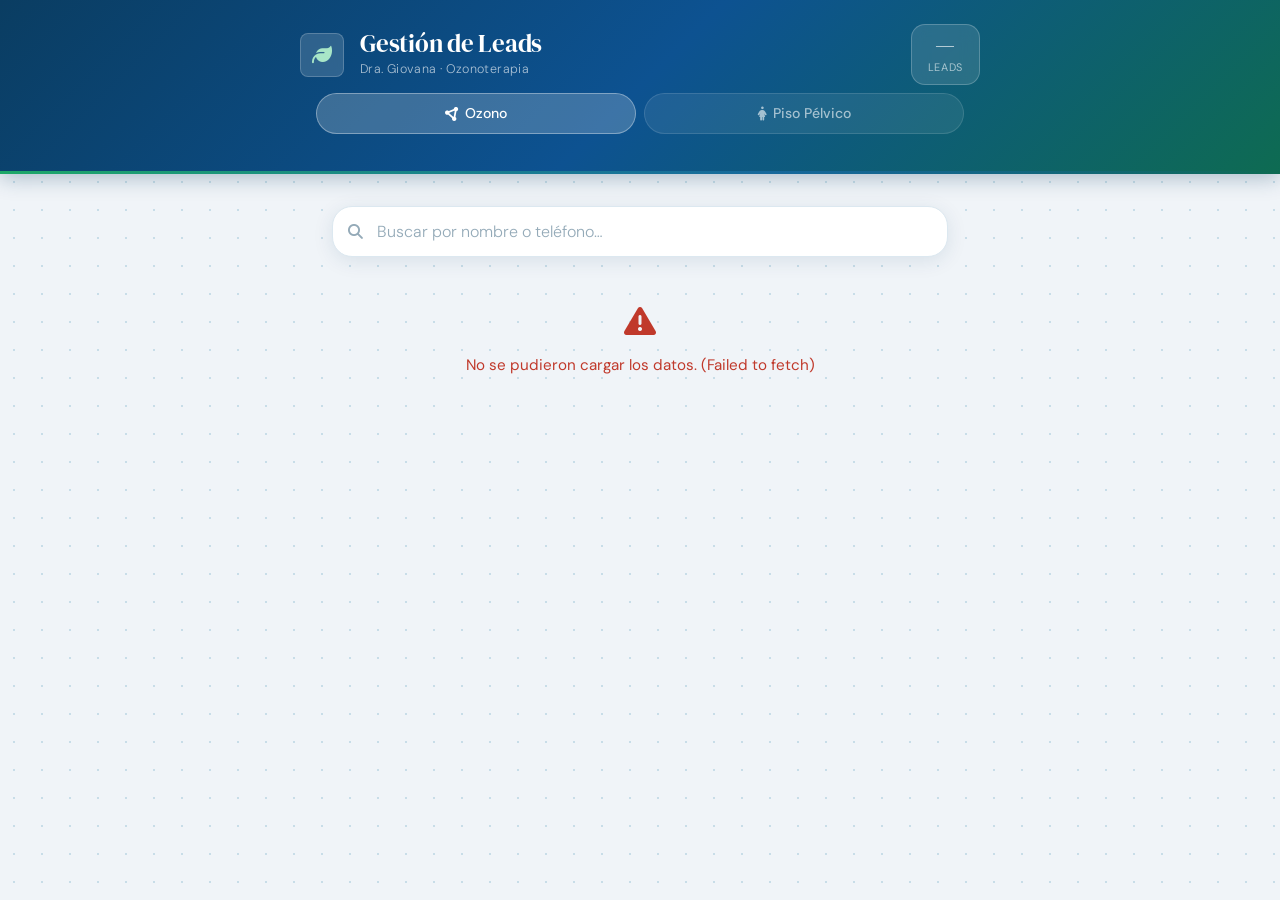
<file: index.html>
<!DOCTYPE html>
<html lang="es">
<head>
  <meta charset="UTF-8" />
  <meta name="viewport" content="width=device-width, initial-scale=1.0, maximum-scale=1.0" />
  <meta name="theme-color" content="#0f1923" />
  <meta name="description" content="Dashboard de Gestión de Leads — Clínica Dra. Giovana" />
  <title>Ozonoterapia · Dra. Giovana</title>

  <link rel="preconnect" href="https://fonts.googleapis.com" />
  <link rel="preconnect" href="https://fonts.gstatic.com" crossorigin />
  <link href="https://fonts.googleapis.com/css2?family=DM+Sans:ital,opsz,wght@0,9..40,300;0,9..40,400;0,9..40,500;0,9..40,600;1,9..40,400&family=DM+Serif+Display:ital@0;1&display=swap" rel="stylesheet" />
  <link rel="stylesheet" href="https://cdnjs.cloudflare.com/ajax/libs/font-awesome/6.5.2/css/all.min.css" crossorigin="anonymous" referrerpolicy="no-referrer" />
  <link rel="stylesheet" href="style.css" />
</head>
<body>

  <header class="site-header">
    <div class="header-inner">
      <div class="header-brand">
        <span class="header-icon" aria-hidden="true">
          <i class="fa-solid fa-leaf"></i>
        </span>
        <div class="header-text">
          <h1 class="header-title">Gestión de Leads</h1>
          <p class="header-subtitle">Dra. Giovana · Ozonoterapia</p>
        </div>
      </div>
      <div class="header-badge" id="leadCount" aria-label="Total de leads">
        <span id="leadCountNumber">—</span>
        <span class="badge-label">leads</span>
      </div>
    </div>

    <!-- Navegación entre servicios -->
    <nav class="header-nav">
      <a href="index.html" class="nav-tab nav-tab--active">
        <i class="fa-solid fa-circle-nodes"></i> Ozono
      </a>
      <a href="piso.html" class="nav-tab">
        <i class="fa-solid fa-person-dress"></i> Piso Pélvico
      </a>
    </nav>
  </header>

  <section class="search-section" role="search">
    <div class="search-wrapper">
      <i class="fa-solid fa-magnifying-glass search-icon" aria-hidden="true"></i>
      <input type="search" id="searchInput" class="search-input" placeholder="Buscar por nombre o teléfono…" autocomplete="off" autocorrect="off" spellcheck="false" />
      <button type="button" id="searchClear" class="search-clear" aria-label="Limpiar búsqueda" hidden>
        <i class="fa-solid fa-xmark" aria-hidden="true"></i>
      </button>
    </div>
  </section>

  <div id="statusMessage" class="status-message" role="status" aria-live="polite" hidden>
    <i class="fa-solid fa-circle-notch fa-spin status-icon" aria-hidden="true"></i>
    <p class="status-text">Cargando leads…</p>
  </div>

  <main id="leadsContainer" class="leads-container" aria-label="Lista de leads"></main>

  <div id="emptyState" class="empty-state" hidden aria-live="polite">
    <i class="fa-solid fa-user-slash empty-state__icon" aria-hidden="true"></i>
    <p class="empty-state__title">Sin resultados</p>
    <p class="empty-state__subtitle">No se encontraron leads con ese criterio.</p>
  </div>

  <script src="script.js"></script>
</body>
</html>
</file>
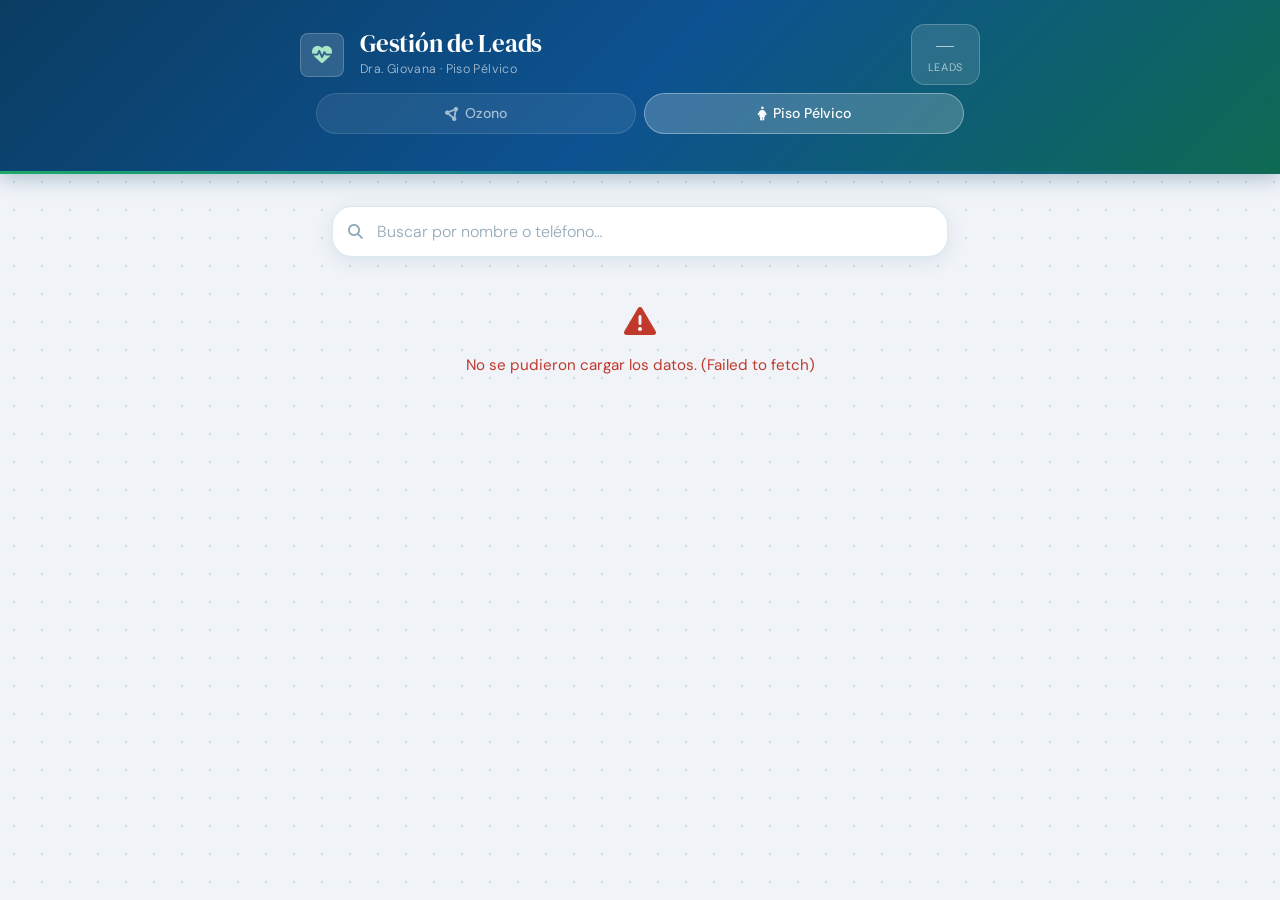
<file: piso.html>
<!DOCTYPE html>
<html lang="es">
<head>
  <meta charset="UTF-8" />
  <meta name="viewport" content="width=device-width, initial-scale=1.0, maximum-scale=1.0" />
  <meta name="theme-color" content="#0f1923" />
  <meta name="description" content="Dashboard de Gestión de Leads — Clínica Dra. Giovana" />
  <title>Piso Pélvico · Dra. Giovana</title>

  <link rel="preconnect" href="https://fonts.googleapis.com" />
  <link rel="preconnect" href="https://fonts.gstatic.com" crossorigin />
  <link href="https://fonts.googleapis.com/css2?family=DM+Sans:ital,opsz,wght@0,9..40,300;0,9..40,400;0,9..40,500;0,9..40,600;1,9..40,400&family=DM+Serif+Display:ital@0;1&display=swap" rel="stylesheet" />
  <link rel="stylesheet" href="https://cdnjs.cloudflare.com/ajax/libs/font-awesome/6.5.2/css/all.min.css" crossorigin="anonymous" referrerpolicy="no-referrer" />
  <link rel="stylesheet" href="style.css" />
</head>
<body>

  <header class="site-header">
    <div class="header-inner">
      <div class="header-brand">
        <span class="header-icon" aria-hidden="true">
          <i class="fa-solid fa-heart-pulse"></i>
        </span>
        <div class="header-text">
          <h1 class="header-title">Gestión de Leads</h1>
          <p class="header-subtitle">Dra. Giovana · Piso Pélvico</p>
        </div>
      </div>
      <div class="header-badge" id="leadCount" aria-label="Total de leads">
        <span id="leadCountNumber">—</span>
        <span class="badge-label">leads</span>
      </div>
    </div>

    <!-- Navegación entre servicios -->
    <nav class="header-nav">
      <a href="index.html" class="nav-tab">
        <i class="fa-solid fa-circle-nodes"></i> Ozono
      </a>
      <a href="piso.html" class="nav-tab nav-tab--active">
        <i class="fa-solid fa-person-dress"></i> Piso Pélvico
      </a>
    </nav>
  </header>

  <section class="search-section" role="search">
    <div class="search-wrapper">
      <i class="fa-solid fa-magnifying-glass search-icon" aria-hidden="true"></i>
      <input type="search" id="searchInput" class="search-input" placeholder="Buscar por nombre o teléfono…" autocomplete="off" autocorrect="off" spellcheck="false" />
      <button type="button" id="searchClear" class="search-clear" aria-label="Limpiar búsqueda" hidden>
        <i class="fa-solid fa-xmark" aria-hidden="true"></i>
      </button>
    </div>
  </section>

  <div id="statusMessage" class="status-message" role="status" aria-live="polite" hidden>
    <i class="fa-solid fa-circle-notch fa-spin status-icon" aria-hidden="true"></i>
    <p class="status-text">Cargando leads…</p>
  </div>

  <main id="leadsContainer" class="leads-container" aria-label="Lista de leads"></main>

  <div id="emptyState" class="empty-state" hidden aria-live="polite">
    <i class="fa-solid fa-user-slash empty-state__icon" aria-hidden="true"></i>
    <p class="empty-state__title">Sin resultados</p>
    <p class="empty-state__subtitle">No se encontraron leads con ese criterio.</p>
  </div>

  <script src="piso.js"></script>
</body>
</html>
</file>
<file: style.css>
/* ================================================================
   style.css — Dashboard de Leads | Clínica Dra. Giovana
   Mobile First · Diseño médico limpio y moderno
   ================================================================ */


/* ────────────────────────────────────────────────────────────────
   1. TOKENS DE DISEÑO (Custom Properties)
   Centraliza todos los valores para cambios consistentes.
──────────────────────────────────────────────────────────────── */
:root {
  /* Paleta principal */
  --color-bg:            #f0f4f8;       /* Gris azulado muy suave — fondo general */
  --color-surface:       #ffffff;       /* Blanco puro — superficie de tarjetas */
  --color-surface-hover: #f7fbff;       /* Hover suave sobre tarjetas */

  /* Azul clínico */
  --color-blue-deep:     #0a3d62;       /* Header, títulos fuertes */
  --color-blue-mid:      #1a6fa8;       /* Acentos, íconos activos */
  --color-blue-light:    #d6eaf8;       /* Fondos de badges, campos */
  --color-blue-pale:     #eaf4fd;       /* Hover muy sutil */

  /* Verde salud / Ozonoterapia */
  --color-green-deep:    #1a6b47;       /* Texto sobre verde claro */
  --color-green-mid:     #27ae60;       /* Bordes y acentos verdes */
  --color-green-light:   #d5f5e3;       /* Fondo badge verde */

  /* WhatsApp — color oficial */
  --color-whatsapp:      #25D366;
  --color-whatsapp-dark: #1da851;       /* Hover/active */
  --color-whatsapp-text: #ffffff;

  /* Badges de nivel de interés */
  --color-interest-alto-bg:    #fdecea;
  --color-interest-alto-text:  #c0392b;
  --color-interest-alto-bord:  #f1948a;

  --color-interest-medio-bg:   #fef5e7;
  --color-interest-medio-text: #d35400;
  --color-interest-medio-bord: #f0b27a;

  --color-interest-bajo-bg:    #eafaf1;
  --color-interest-bajo-text:  #1e8449;
  --color-interest-bajo-bord:  #82e0aa;

  /* Texto */
  --color-text-primary:   #1a2a3a;      /* Casi negro azulado */
  --color-text-secondary: #5a7184;      /* Gris azulado medio */
  --color-text-muted:     #94aab8;      /* Gris claro para metadatos */

  /* Bordes */
  --color-border:         #dce8f0;
  --color-border-focus:   #1a6fa8;

  /* Sombras */
  --shadow-card:   0 2px 12px rgba(10, 61, 98, 0.08), 0 1px 3px rgba(10, 61, 98, 0.05);
  --shadow-hover:  0 8px 28px rgba(10, 61, 98, 0.14), 0 2px 8px rgba(10, 61, 98, 0.08);
  --shadow-search: 0 4px 20px rgba(10, 61, 98, 0.10);
  --shadow-btn:    0 4px 14px rgba(37, 211, 102, 0.40);

  /* Tipografía */
  --font-body:    'DM Sans', 'Segoe UI', sans-serif;
  --font-display: 'DM Serif Display', Georgia, serif;

  /* Espaciado */
  --space-xs:  4px;
  --space-sm:  8px;
  --space-md:  16px;
  --space-lg:  24px;
  --space-xl:  32px;

  /* Radios */
  --radius-sm:   8px;
  --radius-md:   14px;
  --radius-lg:   20px;
  --radius-pill: 999px;

  /* Transiciones */
  --transition-fast:   0.15s ease;
  --transition-normal: 0.25s ease;
  --transition-slow:   0.40s ease;
}


/* ────────────────────────────────────────────────────────────────
   2. RESET Y BASE
──────────────────────────────────────────────────────────────── */
*, *::before, *::after {
  box-sizing: border-box;
  margin: 0;
  padding: 0;
}

html {
  font-size: 16px;
  -webkit-text-size-adjust: 100%;
  scroll-behavior: smooth;
}

body {
  font-family: var(--font-body);
  background-color: var(--color-bg);
  color: var(--color-text-primary);
  line-height: 1.6;
  min-height: 100dvh;
  /* Textura muy sutil — patrón de puntos clínicos */
  background-image: radial-gradient(circle, #c8dde8 1px, transparent 1px);
  background-size: 28px 28px;
  background-attachment: fixed;
}

a {
  text-decoration: none;
  color: inherit;
}

button {
  cursor: pointer;
  border: none;
  background: none;
  font-family: inherit;
}

img, svg {
  display: block;
  max-width: 100%;
}


/* ────────────────────────────────────────────────────────────────
   3. HEADER
──────────────────────────────────────────────────────────────── */
.site-header {
  background: linear-gradient(
    135deg,
    var(--color-blue-deep)  0%,
    #0d5291                 50%,
    #0e6b52                 100%   /* vira a verde oscuro — evoca salud */
  );
  padding: var(--space-lg) var(--space-md);
  position: sticky;
  top: 0;
  z-index: 100;
  /* Sombra pronunciada para separarlo del contenido al hacer scroll */
  box-shadow: 0 4px 20px rgba(10, 61, 98, 0.30);
}

/* Línea decorativa inferior — detalle refinado */
.site-header::after {
  content: '';
  display: block;
  position: absolute;
  bottom: 0; left: 0; right: 0;
  height: 3px;
  background: linear-gradient(
    90deg,
    var(--color-whatsapp) 0%,
    var(--color-blue-mid) 60%,
    transparent 100%
  );
  opacity: 0.7;
}

.header-inner {
  max-width: 680px;
  margin: 0 auto;
  display: flex;
  align-items: center;
  justify-content: space-between;
  gap: var(--space-md);
}

.header-brand {
  display: flex;
  align-items: center;
  gap: var(--space-md);
}

/* Ícono de hoja decorativo */
.header-icon {
  display: flex;
  align-items: center;
  justify-content: center;
  width: 44px;
  height: 44px;
  border-radius: var(--radius-sm);
  background: rgba(255, 255, 255, 0.15);
  backdrop-filter: blur(4px);
  color: #a8e6c7;            /* Verde suave luminoso sobre el degradado */
  font-size: 1.25rem;
  flex-shrink: 0;
  border: 1px solid rgba(255, 255, 255, 0.20);
}

.header-title {
  font-family: var(--font-display);
  font-size: 1.35rem;
  font-weight: 400;          /* DM Serif Display luce mejor en weight normal */
  color: #ffffff;
  letter-spacing: -0.01em;
  line-height: 1.2;
}

.header-subtitle {
  font-size: 0.78rem;
  color: rgba(255, 255, 255, 0.65);
  font-weight: 300;
  letter-spacing: 0.03em;
  margin-top: 1px;
}

/* Badge contador de leads */
.header-badge {
  display: flex;
  flex-direction: column;
  align-items: center;
  justify-content: center;
  min-width: 56px;
  padding: var(--space-sm) var(--space-md);
  background: rgba(255, 255, 255, 0.12);
  border: 1px solid rgba(255, 255, 255, 0.22);
  border-radius: var(--radius-md);
  backdrop-filter: blur(8px);
  flex-shrink: 0;
}

#leadCountNumber {
  font-family: var(--font-display);
  font-size: 1.5rem;
  color: #ffffff;
  line-height: 1;
}

.badge-label {
  font-size: 0.68rem;
  color: rgba(255, 255, 255, 0.60);
  letter-spacing: 0.06em;
  text-transform: uppercase;
  margin-top: 2px;
}


/* ────────────────────────────────────────────────────────────────
   4. BARRA DE BÚSQUEDA
──────────────────────────────────────────────────────────────── */
.search-section {
  padding: var(--space-lg) var(--space-md) var(--space-md);
  max-width: 680px;
  margin: 0 auto;
}

.search-wrapper {
  position: relative;
  display: flex;
  align-items: center;
}

/* Ícono de lupa — decorativo, a la izquierda */
.search-icon {
  position: absolute;
  left: var(--space-md);
  color: var(--color-text-muted);
  font-size: 0.95rem;
  pointer-events: none;
  transition: color var(--transition-fast);
  z-index: 1;
}

.search-input {
  width: 100%;
  padding: 14px var(--space-xl) 14px 44px; /* deja espacio a lupa y botón X */
  font-family: var(--font-body);
  font-size: 1rem;
  color: var(--color-text-primary);
  background: var(--color-surface);
  border: 1.5px solid var(--color-border);
  border-radius: var(--radius-lg);
  box-shadow: var(--shadow-search);
  outline: none;
  transition:
    border-color var(--transition-fast),
    box-shadow var(--transition-fast);
  -webkit-appearance: none;        /* Elimina estilo nativo en iOS */
}

.search-input::placeholder {
  color: var(--color-text-muted);
  font-weight: 300;
}

/* Quitar el "X" nativo en Chrome/Safari */
.search-input::-webkit-search-cancel-button {
  display: none;
}

.search-input:focus {
  border-color: var(--color-border-focus);
  box-shadow: 0 0 0 3px rgba(26, 111, 168, 0.12), var(--shadow-search);
}

.search-input:focus + .search-icon,
.search-wrapper:focus-within .search-icon {
  color: var(--color-blue-mid);
}

/* Botón para limpiar búsqueda */
.search-clear {
  position: absolute;
  right: var(--space-md);
  display: flex;
  align-items: center;
  justify-content: center;
  width: 28px;
  height: 28px;
  border-radius: var(--radius-pill);
  background: var(--color-blue-light);
  color: var(--color-blue-mid);
  font-size: 0.8rem;
  transition: background var(--transition-fast), transform var(--transition-fast);
}

.search-clear:hover {
  background: var(--color-blue-mid);
  color: #fff;
  transform: scale(1.1);
}

.search-clear:active {
  transform: scale(0.95);
}


/* ────────────────────────────────────────────────────────────────
   5. CONTENEDOR DE TARJETAS
──────────────────────────────────────────────────────────────── */
.leads-container {
  display: flex;
  flex-direction: column;
  gap: var(--space-md);
  padding: 0 var(--space-md) var(--space-xl);
  max-width: 680px;
  margin: 0 auto;
}


/* ────────────────────────────────────────────────────────────────
   6. TARJETA DE LEAD (.lead-card)
──────────────────────────────────────────────────────────────── */
.lead-card {
  background: var(--color-surface);
  border-radius: var(--radius-md);
  box-shadow: var(--shadow-card);
  border: 1px solid var(--color-border);
  overflow: hidden;
  /* Animación de entrada — JS añade clase .card--visible */
  opacity: 0;
  transform: translateY(16px);
  transition:
    opacity     var(--transition-slow),
    transform   var(--transition-slow),
    box-shadow  var(--transition-normal),
    border-color var(--transition-normal);
}

/* Estado visible — JS añade esta clase para animar la entrada */
.lead-card.card--visible {
  opacity: 1;
  transform: translateY(0);
}

/* Hover en dispositivos con puntero fino (desktop) */
@media (hover: hover) {
  .lead-card:hover {
    box-shadow: var(--shadow-hover);
    border-color: var(--color-blue-light);
    background: var(--color-surface-hover);
  }
}

/* Línea de acento superior — marca clínica sutil */
.lead-card::before {
  content: '';
  display: block;
  height: 3px;
  background: linear-gradient(
    90deg,
    var(--color-blue-mid) 0%,
    var(--color-green-mid) 100%
  );
}


/* ── 6a. CABECERA DE LA TARJETA ── */
.card-header {
  display: flex;
  align-items: flex-start;
  gap: var(--space-md);
  padding: var(--space-md) var(--space-md) var(--space-sm);
}

/* Avatar circular con la inicial del nombre */
.card-avatar {
  flex-shrink: 0;
  width: 46px;
  height: 46px;
  border-radius: var(--radius-pill);
  background: linear-gradient(
    135deg,
    var(--color-blue-mid),
    var(--color-green-mid)
  );
  display: flex;
  align-items: center;
  justify-content: center;
}

.avatar-initial {
  font-family: var(--font-display);
  font-size: 1.2rem;
  color: #ffffff;
  line-height: 1;
  user-select: none;
}

.card-header-info {
  flex: 1;
  min-width: 0;                 /* Permite que el texto se trunque */
}

.card-name {
  font-family: var(--font-display);
  font-size: 1.1rem;
  font-weight: 400;
  color: var(--color-text-primary);
  line-height: 1.25;
  /* Truncar nombres muy largos en 1 línea */
  white-space: nowrap;
  overflow: hidden;
  text-overflow: ellipsis;
}

.card-date {
  display: inline-flex;
  align-items: center;
  gap: var(--space-xs);
  font-size: 0.78rem;
  color: var(--color-text-muted);
  margin-top: var(--space-xs);
  font-weight: 400;
}

.card-date i {
  font-size: 0.72rem;
}


/* ── 6b. BADGES DE NIVEL DE INTERÉS ── */
.card-interest-badge {
  flex-shrink: 0;
  display: inline-flex;
  align-items: center;
  padding: 3px 10px;
  border-radius: var(--radius-pill);
  font-size: 0.72rem;
  font-weight: 600;
  letter-spacing: 0.03em;
  text-transform: uppercase;
  border: 1px solid transparent;
  white-space: nowrap;
  margin-top: 2px;
}

/* Alto / Muy interesado — rojo suave */
.card-interest-badge--alto {
  background: var(--color-interest-alto-bg);
  color:      var(--color-interest-alto-text);
  border-color: var(--color-interest-alto-bord);
}

/* Medio / Interesado — naranja suave */
.card-interest-badge--medio {
  background: var(--color-interest-medio-bg);
  color:      var(--color-interest-medio-text);
  border-color: var(--color-interest-medio-bord);
}

/* Bajo / Explorando — verde suave */
.card-interest-badge--bajo {
  background: var(--color-interest-bajo-bg);
  color:      var(--color-interest-bajo-text);
  border-color: var(--color-interest-bajo-bord);
}

/* Sin datos */
.card-interest-badge--desconocido {
  background: #f4f6f8;
  color:      var(--color-text-muted);
  border-color: var(--color-border);
}


/* ── 6c. CUERPO DE LA TARJETA ── */
.card-body {
  padding: var(--space-sm) var(--space-md) var(--space-md);
  display: flex;
  flex-direction: column;
  gap: var(--space-sm);
}

/* Campo individual (etiqueta + valor) */
.card-field {
  display: flex;
  flex-direction: column;
  gap: 3px;
  background: var(--color-blue-pale);
  border-radius: var(--radius-sm);
  padding: var(--space-sm) var(--space-md);
  border-left: 3px solid var(--color-blue-light);
}

.field-label {
  display: inline-flex;
  align-items: center;
  gap: 6px;
  font-size: 0.72rem;
  font-weight: 600;
  color: var(--color-blue-mid);
  text-transform: uppercase;
  letter-spacing: 0.05em;
}

.field-label i {
  font-size: 0.7rem;
  opacity: 0.85;
}

.field-value {
  font-size: 0.9rem;
  color: var(--color-text-secondary);
  line-height: 1.45;
  font-weight: 400;
}

/* Cuando no hay datos para un campo */
.field-value--empty {
  color: var(--color-text-muted);
  font-style: italic;
  font-size: 0.85rem;
}


/* ── 6d. PIE DE TARJETA ── */
.card-footer {
  padding: var(--space-sm) var(--space-md) var(--space-md);
}


/* ────────────────────────────────────────────────────────────────
   7. BOTÓN DE WHATSAPP
──────────────────────────────────────────────────────────────── */
.btn-whatsapp {
  display: flex;
  align-items: center;
  justify-content: center;
  gap: var(--space-sm);
  width: 100%;
  padding: 15px var(--space-md);     /* Alto generoso para dedo en móvil */
  background: var(--color-whatsapp);
  color: var(--color-whatsapp-text);
  border-radius: var(--radius-md);
  font-family: var(--font-body);
  font-size: 1rem;
  font-weight: 600;
  letter-spacing: 0.01em;
  box-shadow: var(--shadow-btn);
  transition:
    background    var(--transition-fast),
    box-shadow    var(--transition-fast),
    transform     var(--transition-fast);
  /* Mínimo de área táctil recomendado por WCAG */
  min-height: 48px;
  user-select: none;
  -webkit-tap-highlight-color: transparent;
}

.btn-whatsapp__icon {
  font-size: 1.3rem;
  line-height: 1;
}

.btn-whatsapp__text {
  line-height: 1;
}

/* Hover (desktop) */
@media (hover: hover) {
  .btn-whatsapp:hover {
    background: var(--color-whatsapp-dark);
    box-shadow: 0 6px 20px rgba(37, 211, 102, 0.50);
    transform: translateY(-1px);
  }
}

/* Active / tap en móvil — feedback táctil inmediato */
.btn-whatsapp:active {
  background: var(--color-whatsapp-dark);
  box-shadow: 0 2px 8px rgba(37, 211, 102, 0.30);
  transform: scale(0.98) translateY(0);
}


/* ────────────────────────────────────────────────────────────────
   8. ESTADO DE CARGA (Spinner)
──────────────────────────────────────────────────────────────── */
.status-message {
  display: flex;
  flex-direction: column;
  align-items: center;
  justify-content: center;
  gap: var(--space-md);
  padding: var(--space-xl) var(--space-md);
  text-align: center;
}

.status-icon {
  font-size: 2rem;
  color: var(--color-blue-mid);
}

.status-text {
  font-size: 0.95rem;
  color: var(--color-text-secondary);
  font-weight: 400;
}

/* Variante de error */
.status-message--error .status-icon {
  color: var(--color-interest-alto-text);
}

.status-message--error .status-text {
  color: var(--color-interest-alto-text);
}


/* ────────────────────────────────────────────────────────────────
   9. ESTADO VACÍO (sin resultados)
──────────────────────────────────────────────────────────────── */
.empty-state {
  display: flex;
  flex-direction: column;
  align-items: center;
  justify-content: center;
  gap: var(--space-sm);
  padding: var(--space-xl) var(--space-md);
  text-align: center;
}

.empty-state__icon {
  font-size: 2.5rem;
  color: var(--color-text-muted);
  opacity: 0.5;
  margin-bottom: var(--space-xs);
}

.empty-state__title {
  font-family: var(--font-display);
  font-size: 1.15rem;
  color: var(--color-text-secondary);
  font-weight: 400;
}

.empty-state__subtitle {
  font-size: 0.875rem;
  color: var(--color-text-muted);
  max-width: 260px;
  line-height: 1.5;
}


/* ────────────────────────────────────────────────────────────────
   10. UTILIDADES
──────────────────────────────────────────────────────────────── */

/* Ocultar visualmente pero mantener accesible para lectores de pantalla */
.sr-only {
  position: absolute;
  width: 1px; height: 1px;
  padding: 0; margin: -1px;
  overflow: hidden;
  clip: rect(0,0,0,0);
  white-space: nowrap;
  border: 0;
}

/* Elemento oculto — reemplaza el atributo `hidden` de HTML */
[hidden] {
  display: none !important;
}


/* ────────────────────────────────────────────────────────────────
   11. RESPONSIVE — Tablets y Desktop (≥ 520px)
   El diseño ya es Mobile First; aquí solo ampliamos
   donde hay espacio extra.
──────────────────────────────────────────────────────────────── */
@media (min-width: 520px) {

  .site-header {
    padding: var(--space-lg) var(--space-xl);
  }

  .header-title {
    font-size: 1.55rem;
  }

  .search-section {
    padding: var(--space-xl) var(--space-xl) var(--space-md);
  }

  .leads-container {
    padding: 0 var(--space-xl) var(--space-xl);
  }

  .card-header {
    padding: var(--space-lg) var(--space-lg) var(--space-sm);
  }

  .card-body {
    padding: var(--space-sm) var(--space-lg) var(--space-lg);
    /* En pantallas más anchas, mostramos los campos en fila */
    flex-direction: row;
    gap: var(--space-md);
  }

  .card-field {
    flex: 1;
  }

  .card-footer {
    padding: var(--space-sm) var(--space-lg) var(--space-lg);
  }
}

@media (min-width: 720px) {
  /* En desktop el botón de WhatsApp puede ser más compacto */
  .btn-whatsapp {
    font-size: 0.95rem;
    padding: 13px var(--space-md);
  }
}


/* ────────────────────────────────────────────────────────────────
   12. ANIMACIÓN DE ENTRADA DE TARJETAS
   JS añade la clase .card--visible con un pequeño delay
   escalonado para que las tarjetas aparezcan en cascada.
──────────────────────────────────────────────────────────────── */
@keyframes fadeSlideUp {
  from {
    opacity: 0;
    transform: translateY(20px);
  }
  to {
    opacity: 1;
    transform: translateY(0);
  }
}

/* Reducir movimiento para usuarios que lo prefieren */
@media (prefers-reduced-motion: reduce) {
  .lead-card {
    transition: none;
    opacity: 1;
    transform: none;
  }
}
/* ────────────────────────────────────────────────────────────────
   NAVEGACIÓN ENTRE SERVICIOS
──────────────────────────────────────────────────────────────── */
.header-nav {
  display: flex;
  gap: var(--space-sm);
  padding: var(--space-sm) var(--space-md) var(--space-md);
  max-width: 680px;
  margin: 0 auto;
}

.nav-tab {
  flex: 1;
  display: flex;
  align-items: center;
  justify-content: center;
  gap: 6px;
  padding: 8px var(--space-md);
  border-radius: var(--radius-pill);
  font-size: 0.88rem;
  font-weight: 500;
  color: rgba(255, 255, 255, 0.60);
  background: rgba(255, 255, 255, 0.08);
  border: 1px solid rgba(255, 255, 255, 0.12);
  transition: all var(--transition-fast);
}

.nav-tab--active {
  background: rgba(255, 255, 255, 0.20);
  color: #ffffff;
  border-color: rgba(255, 255, 255, 0.35);
}

.nav-tab:hover:not(.nav-tab--active) {
  background: rgba(255, 255, 255, 0.13);
  color: rgba(255, 255, 255, 0.85);
}
</file>
